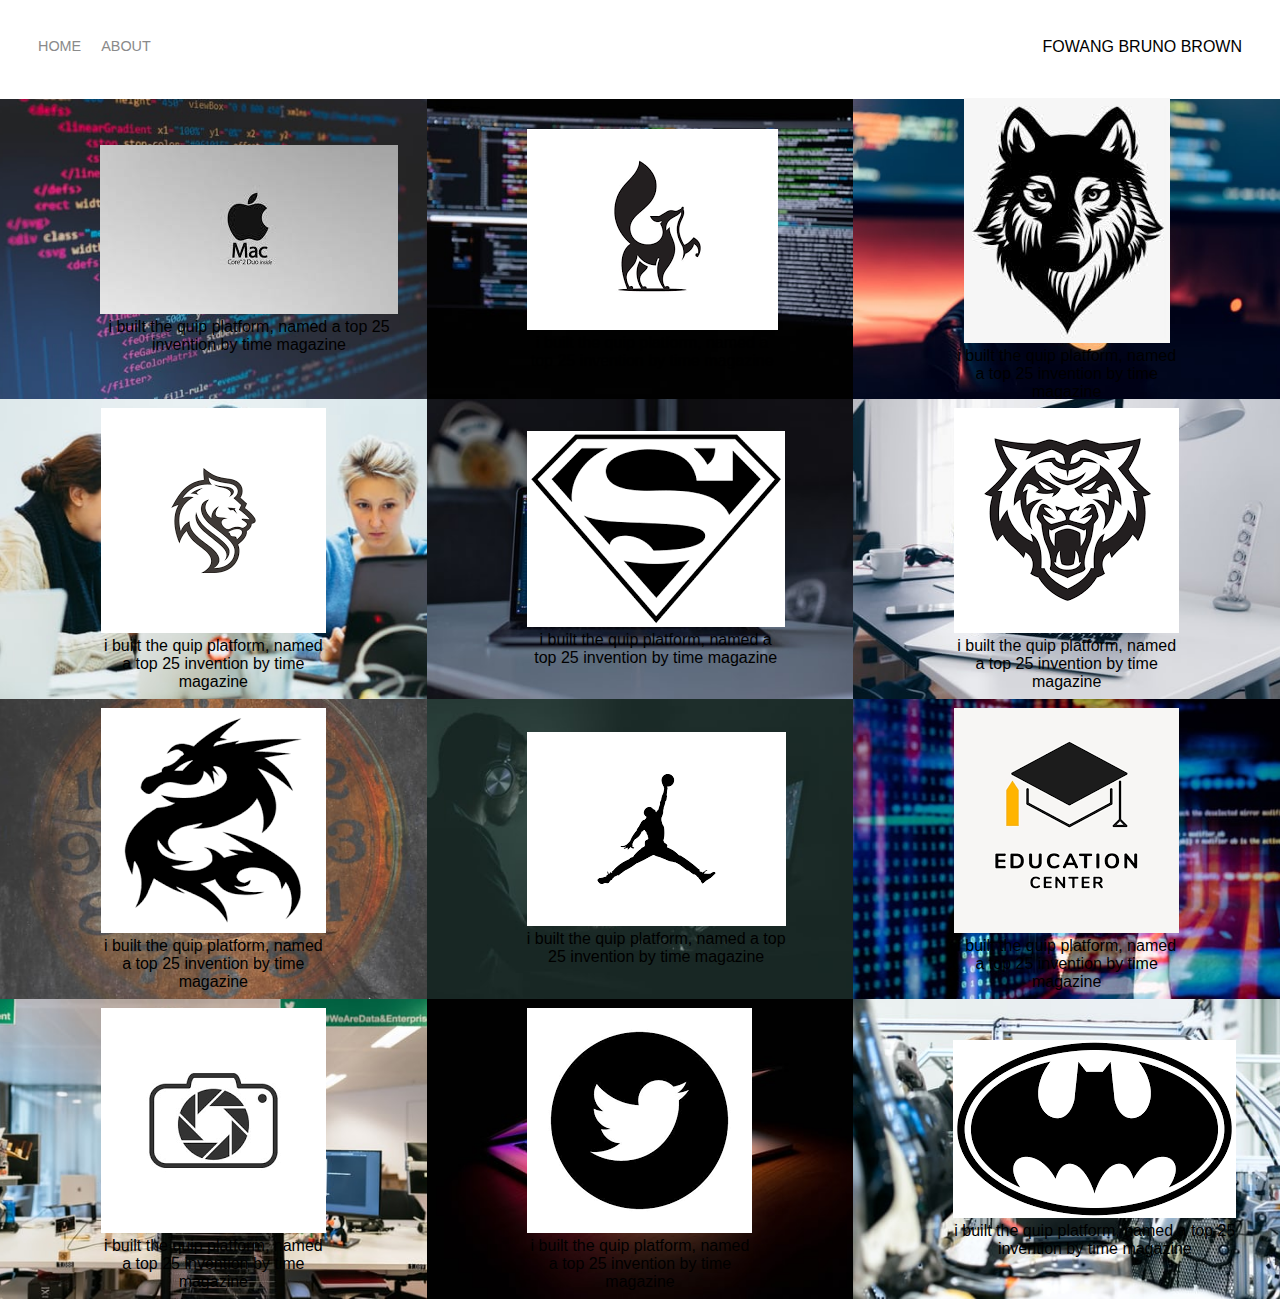
<file: index.html>
<!DOCTYPE html>
 <html>
 <head>
    <meta charset="utf-8" />
    <title>page title</title>
    <link rel="stylesheet" href="styles.css">

 </head>
 <body>
     <div class="container">
        <div class="nav-wrapper">
            <div class="left-side">
               <div class="nav-link-wrapper active-nav-linl">
                   <a href="index.html">HOME</a>
                </div>

                <div class="nav-link-wrapper">
               <a href="about.htmL">About</a>
                </div>
              </div>

               <div class="right-side">
                 <div class="brand">
                   <div>FOWANG BRUNO BROWN</div>
                  </div>
             </div>

        </div>

        <div class="content-wrapper">
            <div class="portfolio-items-wrapper">

              <div class="portfolio-item-wrapper">
                 <div class="portfolio-img-background" style="background-image:url(../images/picture.jpg)"></div>
                
                     <div class="img-text-wrapper">
                      <div class="logo-wrapper">
                        <img src="../images/logos/download.jpg"
                      </div>               
                     
                       <div class="subtitle">
                         i built the quip platform, named a top 25 invention by time magazine
                      </div>
                 
             </div>
            </div>
        </div>
              <div class="portfolio-item-wrapper">
                <div class="portfolio-img-background" style="background-image:url(../images/picture\ 1.jpg)"></div>
               
                 <div class="img-text-wrapper">
                     <div class="logo-wrapper">
                       <img src="../images/logos/download.png"
                     </div>                          
                    
                      <div class="subtitle">
                        i built the quip platform, named a top 25 invention by time magazine
                      </div>
                
               </div>
              </div>
             </div>
             <div class="portfolio-item-wrapper">
                <div class="portfolio-img-background" style="background-image:url(../images/picture\ 10.jpg)"></div>
               
                    <div class="img-text-wrapper">
                     <div class="logo-wrapper">
                       <img src="../images/logos/images (1).jpg"
                     </div>                          
                    
                      <div class="subtitle">
                        i built the quip platform, named a top 25 invention by time magazine
                    </div>
               </div>
             </div>
             </div>
             <div class="portfolio-item-wrapper">
                <div class="portfolio-img-background" style="background-image:url(../images/picture\ 11.jpg)"></div>
               
                    <div class="img-text-wrapper">
                     <div class="logo-wrapper">
                       <img src="../images/logos/images (1).png"
                     </div>                          
                    
                      <div class="subtitle">
                        i built the quip platform, named a top 25 invention by time magazine
                    </div>
                </div>
                </div>
             </div>
             <div class="portfolio-item-wrapper">
                <div class="portfolio-img-background" style="background-image:url(../images/picture\ 2.jpg)"></div>
               
                    <div class="img-text-wrapper">
                     <div class="logo-wrapper">
                       <img src="../images/logos/images (2).png"
                     </div>                          
                    
                      <div class="subtitle">
                        i built the quip platform, named a top 25 invention by time magazine
                    </div>
               </div>
             </div>
             </div>
             <div class="portfolio-item-wrapper">
                <div class="portfolio-img-background" style="background-image:url(../images/picture\ 3.jpg)"></div>
               
                    <div class="img-text-wrapper">
                     <div class="logo-wrapper">
                       <img src="../images/logos/images (3).png"
                     </div>                          
                    
                      <div class="subtitle">
                        i built the quip platform, named a top 25 invention by time magazine
                    </div>
               </div>
             </div>
             </div>
             <div class="portfolio-item-wrapper">
                <div class="portfolio-img-background" style="background-image:url(../images/picture\ 4.jpg)"></div>
               
                    <div class="img-text-wrapper">
                     <div class="logo-wrapper">
                       <img src="../images/logos/images (4).png"
                     </div>                          
                    
                      <div class="subtitle">
                        i built the quip platform, named a top 25 invention by time magazine
                    </div>
               </div>
             </div>
             </div>
             <div class="portfolio-item-wrapper">
                <div class="portfolio-img-background" style="background-image:url(../images/picture\ 5.jpg)"></div>
               
                    <div class="img-text-wrapper">
                     <div class="logo-wrapper">
                       <img src="../images/logos/images (5).png"
                     </div>                          
                    
                      <div class="subtitle">
                        i built the quip platform, named a top 25 invention by time magazine
                    </div>
               </div>
             </div>
             </div>
             <div class="portfolio-item-wrapper">
                <div class="portfolio-img-background" style="background-image:url(../images/picture\ 6.jpg)"></div>
               
                    <div class="img-text-wrapper">
                     <div class="logo-wrapper">
                       <img src="../images/logos/images (6).png"
                     </div>                          
                    
                      <div class="subtitle">
                        i built the quip platform, named a top 25 invention by time magazine
                    </div>
               </div>
             </div>
             </div>
             <div class="portfolio-item-wrapper">
                <div class="portfolio-img-background" style="background-image:url(../images/picture\ 7.jpg)"></div>
               
                    <div class="img-text-wrapper">
                     <div class="logo-wrapper">
                       <img src="../images/logos/images (7).png"
                     </div>                          
                    
                      <div class="subtitle">
                        i built the quip platform, named a top 25 invention by time magazine
                    </div>
               </div>
             </div>
             </div>
             <div class="portfolio-item-wrapper">
                <div class="portfolio-img-background" style="background-image:url(../images/picture\ 8.jpg)"></div>
               
                    <div class="img-text-wrapper">
                     <div class="logo-wrapper">
                       <img src="../images/logos/images (8).png"
                     </div>                          
                    
                      <div class="subtitle">
                        i built the quip platform, named a top 25 invention by time magazine
                    </div>
               </div>
             </div>
             </div>
             <div class="portfolio-item-wrapper">
                <div class="portfolio-img-background" style="background-image:url(../images/picture\ 9.jpg)"></div>
               
                    <div class="img-text-wrapper">
                     <div class="logo-wrapper">
                       <img src="../images/logos/images.png" 
                     </div>                          
                    
                      <div class="subtitle">
                        i built the quip platform, named a top 25 invention by time magazine
                    </div>
               </div>

             </div>

            </div>
           
  </div>
 </body>
 <script>
    const portfolioItems = document.querySelectorAll('.portfolio-item-wrapper')
 
     portfolioItems.forEach(portfolioItems => {
         portfolioItem.addEvenlistenner('mouseover', () => {
           console.log(portfolioItem.childNodes[1].classlist);
            portfolioItem.childNodes[1].classlist.add('img-darken');
         }) 
    
         portfolioItem.addEvenlistenner('mouseout', () => {
           portfolioItem.childNodes[1].classlist.remove('img-darken');
         }) 
     })
 </script>

 </html>
</file>
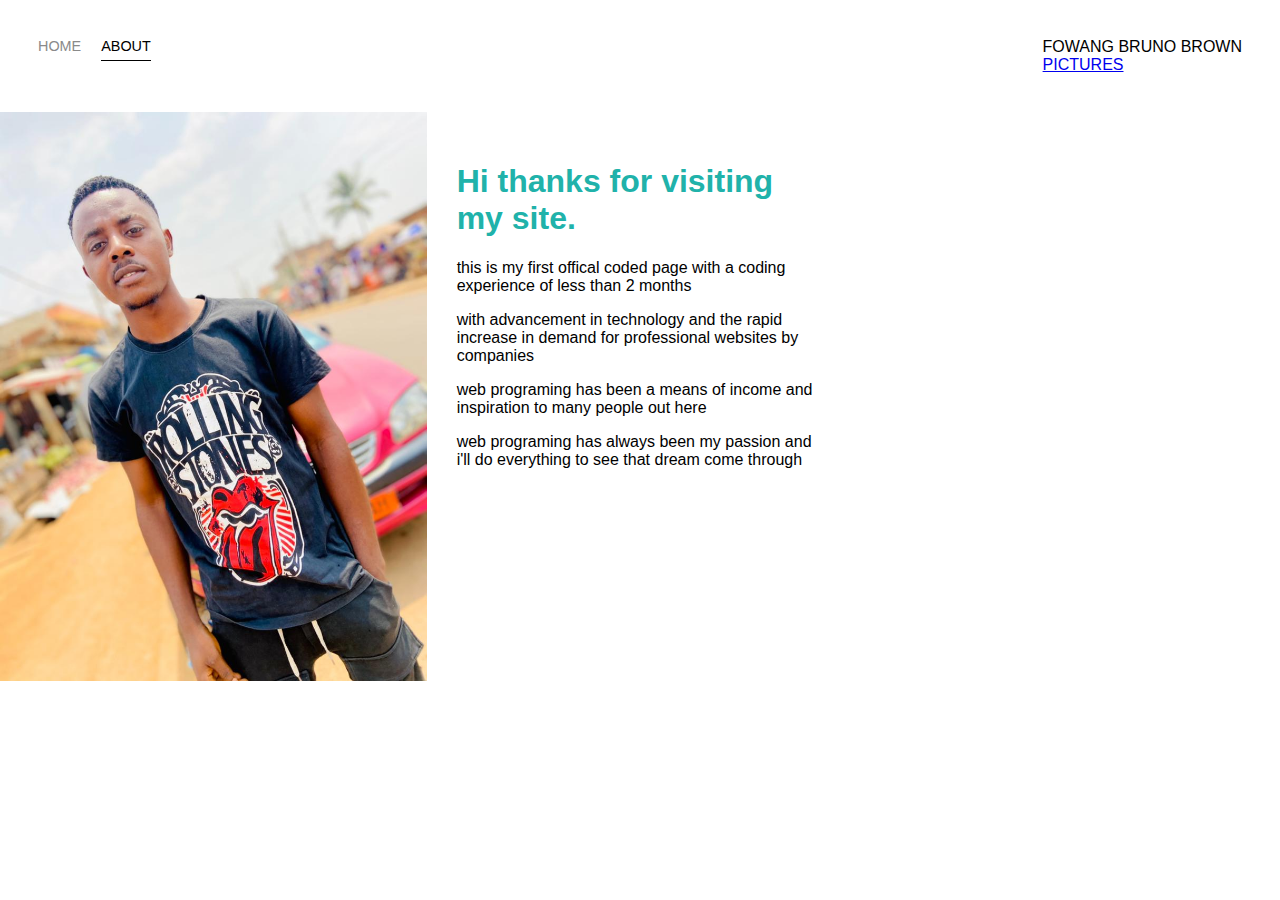
<file: about.html>
<!DOCTYPE html>
<html>
<head>
   <meta charset="utf-8" />
   <title>page title</title>
   <link rel="stylesheet" href="styles.css">

</head>
<body>
    <div class="container">
       <div class="nav-wrapper">
           <div class="left-side">
              <div class="nav-link-wrapper">
                  <a href="index.html">HOME</a>
               </div>

               <div class="nav-link-wrapper active-nav-link">
              <a href="about.htmL">About</a>
               </div>
             </div>

              <div class="right-side">
                <div class="brand">
                  <div>FOWANG BRUNO BROWN</div>
                 </div>
                 <div> 
                    <a href="pictures.html">PICTURES</a>
                 </div>
            </div>

       </div>

       <div class="content-wrapper">
           <div class="two-column-wrapper">
           <div class="profile-image-wrapper">
              <img src="../images/profile pic.JPG">
       </div>
         <div class="profile-content-wrapper">
               <h1>Hi thanks for visiting my site.</h1>
               
               <p>this is my first offical coded page with a coding experience of less than 2 months</p>
               <p>with advancement in technology and the rapid increase in demand for professional websites by companies</p>
               <p>web programing  has been a means of income and inspiration to many people out here</p>
               <p>web programing has always been my passion and i'll do everything to see that dream come through </p>
                

        </div>
    </div>
  </div>

 </html>
</file>
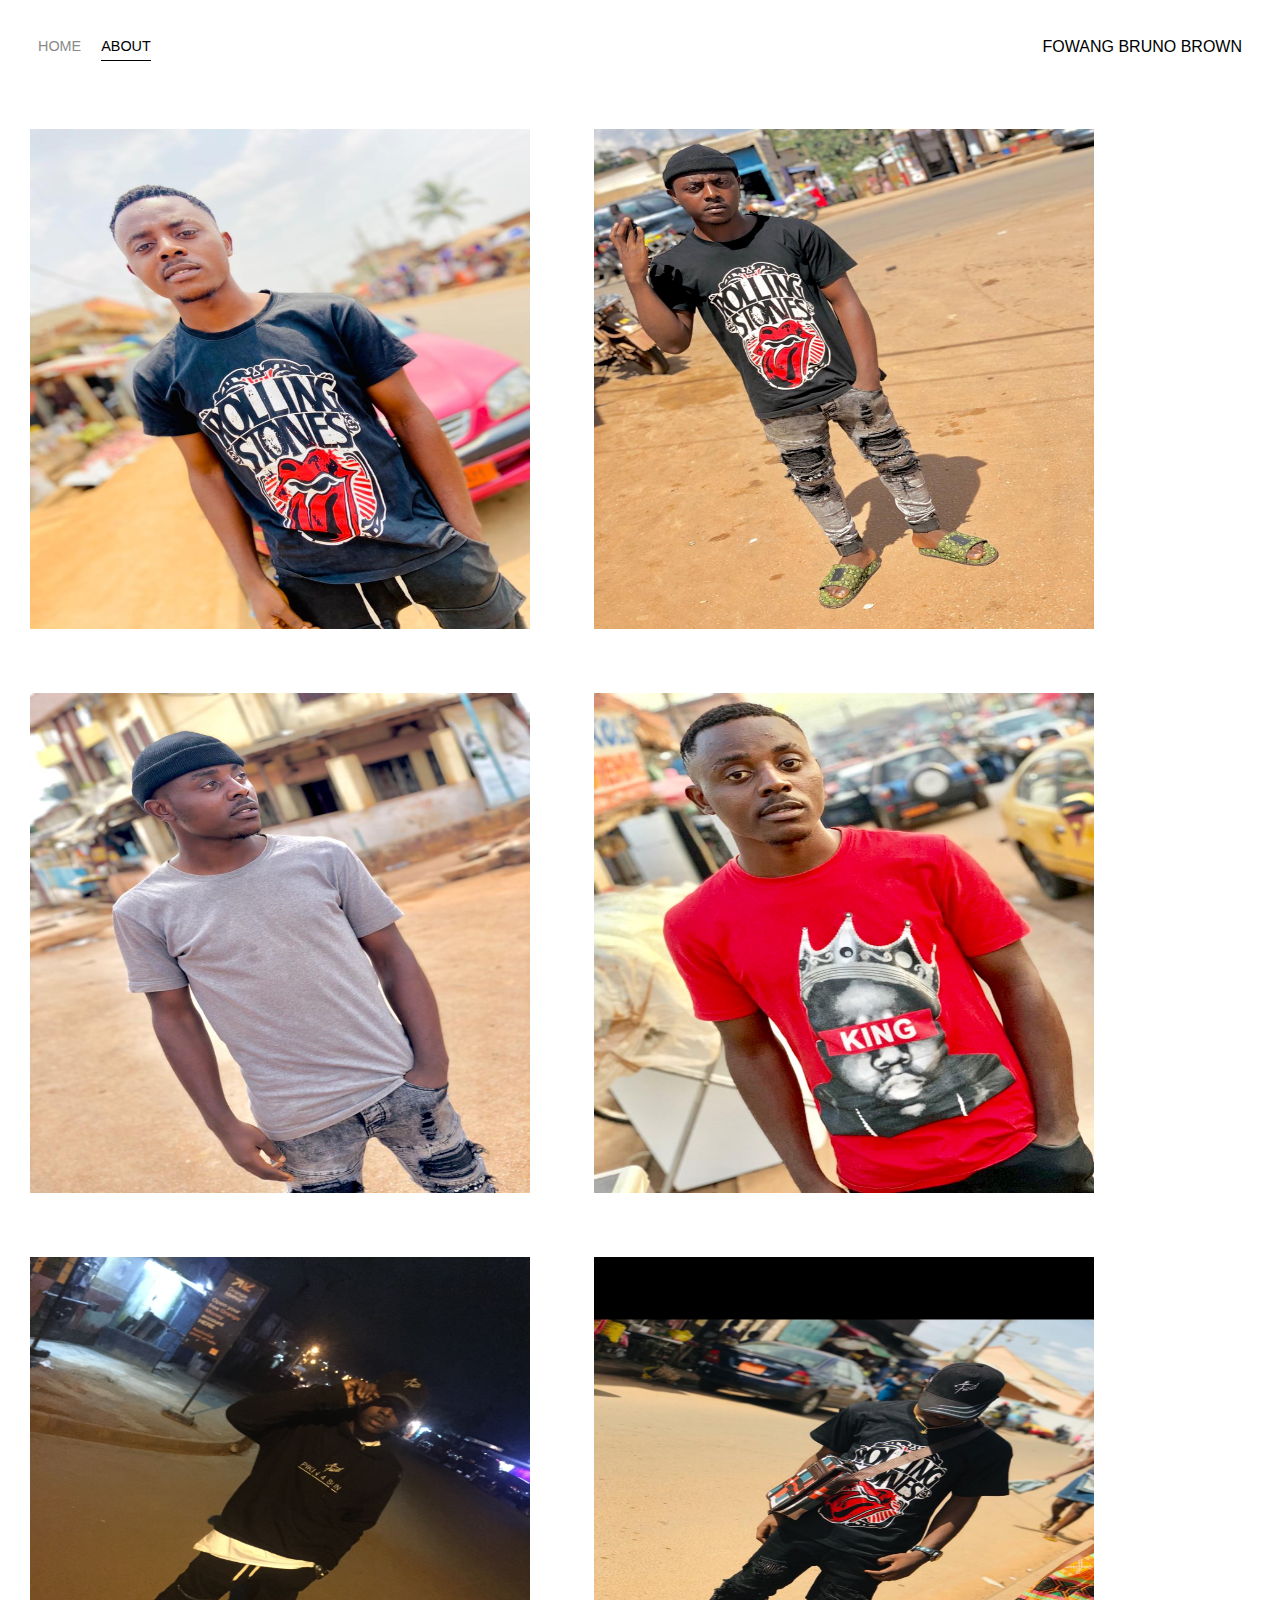
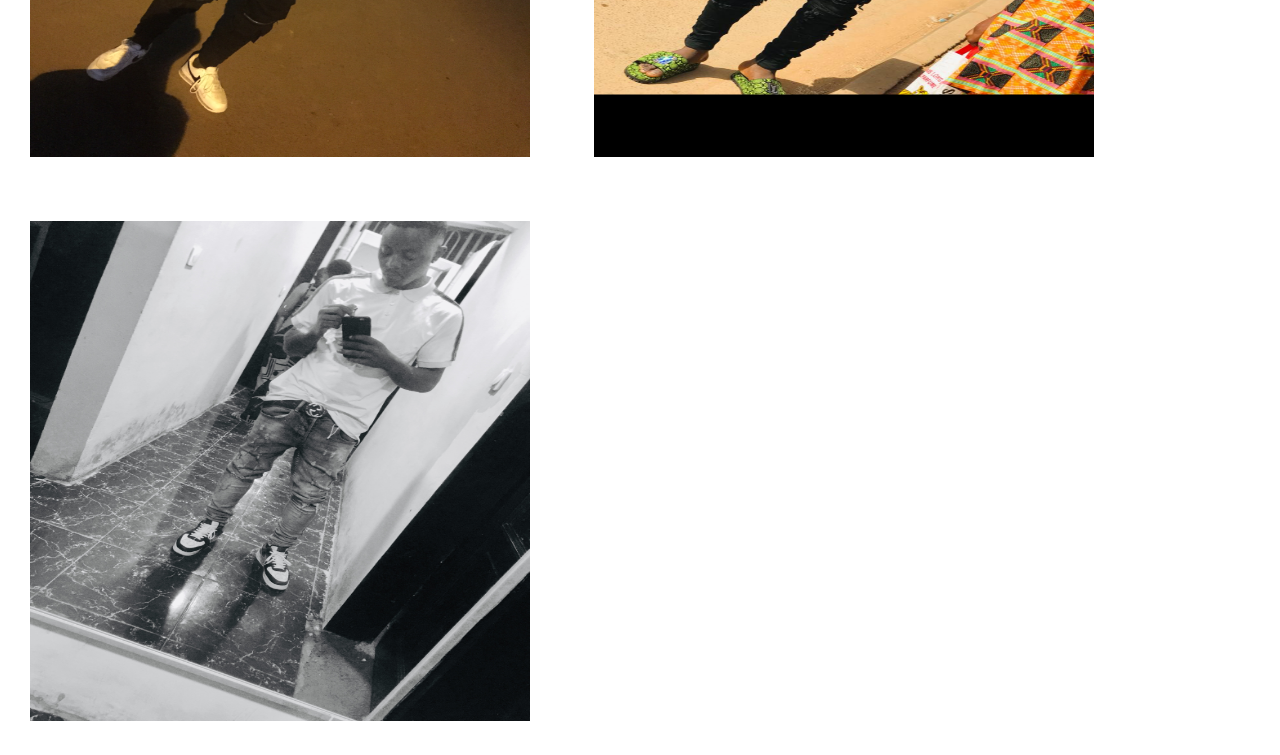
<file: pictures.html>
<!DOCTYPE html>
<html>
<head>
   <meta charset="utf-8" />
   <title>page title</title>
   <link rel="stylesheet" href="styles.css">

</head>
<body>
    <div class="container">
       <div class="nav-wrapper">
           <div class="left-side">
              <div class="nav-link-wrapper">
                  <a href="index.html">HOME</a>
               </div>

               <div class="nav-link-wrapper active-nav-link">
              <a href="about.htmL">About</a>
               </div>
             </div>

              <div class="right-side">
                <div class="brand">
                  <div>FOWANG BRUNO BROWN</div>
                 </div>
                 
            </div>

       </div>
       <div class="pictures">
       <img src="../images/profile pic.JPG">
       <img src="../images/my pic/BIMZ5219.JPG">
       <img src="../images/my pic/FAKD3038.JPG">
       <img src="../images/my pic/FSVXE2363.jpg">
       <img src="../images/my pic/IMG_0027.JPG">
       <img src="../images/my pic/IMG_2970.PNG">
       <img src="../images/my pic/IMG_E2955.JPG">


      </div>
</file>
<file: styles.css>
/*master styles*/
body {
    font-family: "lato", sans-serif;
    margin: 0px;
}

.container {
    display: grid;
    grid-template-columns: 1fr;
}
/*nav styles*/
.nav-wrapper{
    display: flex;
    justify-content: space-between;
    padding: 38px;
}
.left-side {
display: flex;
} 
.nav-wrapper > .left-side > div {
    margin-right: 20px;
    font-size: 0.9em;
    text-transform: uppercase;
}
.nav-link-wrapper {
    height: 22px;
    border-bottom: 1px solid transparent;
    transition: border-bottom 0.5s;
}

.nav-link-wrapper a {
    color: #8a8a8a;
    text-decoration: none;
    transition: color 0.5s;
}

.nav-link-wrapper:hover {
    border-bottom: 1px solid black; 
}
.nav-link-wrapper a:hover {
    color: black;
}
.active-nav-link {
    border-bottom: 1px solid black;
}
.active-nav-link a {
    color: black !important;
}
/*portfolio styles*/

.portfolio-items-wrapper {
     display: grid;
     grid-template-columns: 1fr 1fr 1fr;
     
}

.portfolio-item-wrapper {
    position: relative;

}

.portfolio-img-background {
    height: 300px;
    width: 100%;
    background-size: cover;
    background-position: center;
    background-repeat: no-repeat;
}

.img-text-wrapper {
    position: absolute;
    top: 0;
    display: flex;
    flex-direction: column;
    justify-content: center;
    align-items: center;
    height: 100%;
    text-align: center;
    padding-left: 100px;
    padding-right: 100px;

}
.logo-wrapper image {
    width: 50%;
    margin-bottom: 20px;
}

.img-text-wrapper.subtitle{
    transition: 1s;
    color: transparent;
    font-weight: 600;
} 
.img-text-wrapper:hover.subtitle {
    font-weight: 600;
    color: lightseagreen;
}

.img-darken {
transition: 1s;
filter: brightness(10%) ;
}
/*the bout page styles*/
.two-column-wrapper {
display: grid;
grid-template-columns: 1fr 1fr 1fr ;
}
.profile-image-wrapper img {
    width: 100%;
}
.profile-content-wrapper {
    padding: 30px;
}
.profile-content-wrapper h1 {
    color: lightseagreen;
}
.pictures img  {
    width: 500px;
    height: 500px;
   padding: 30px;

}
</file>
